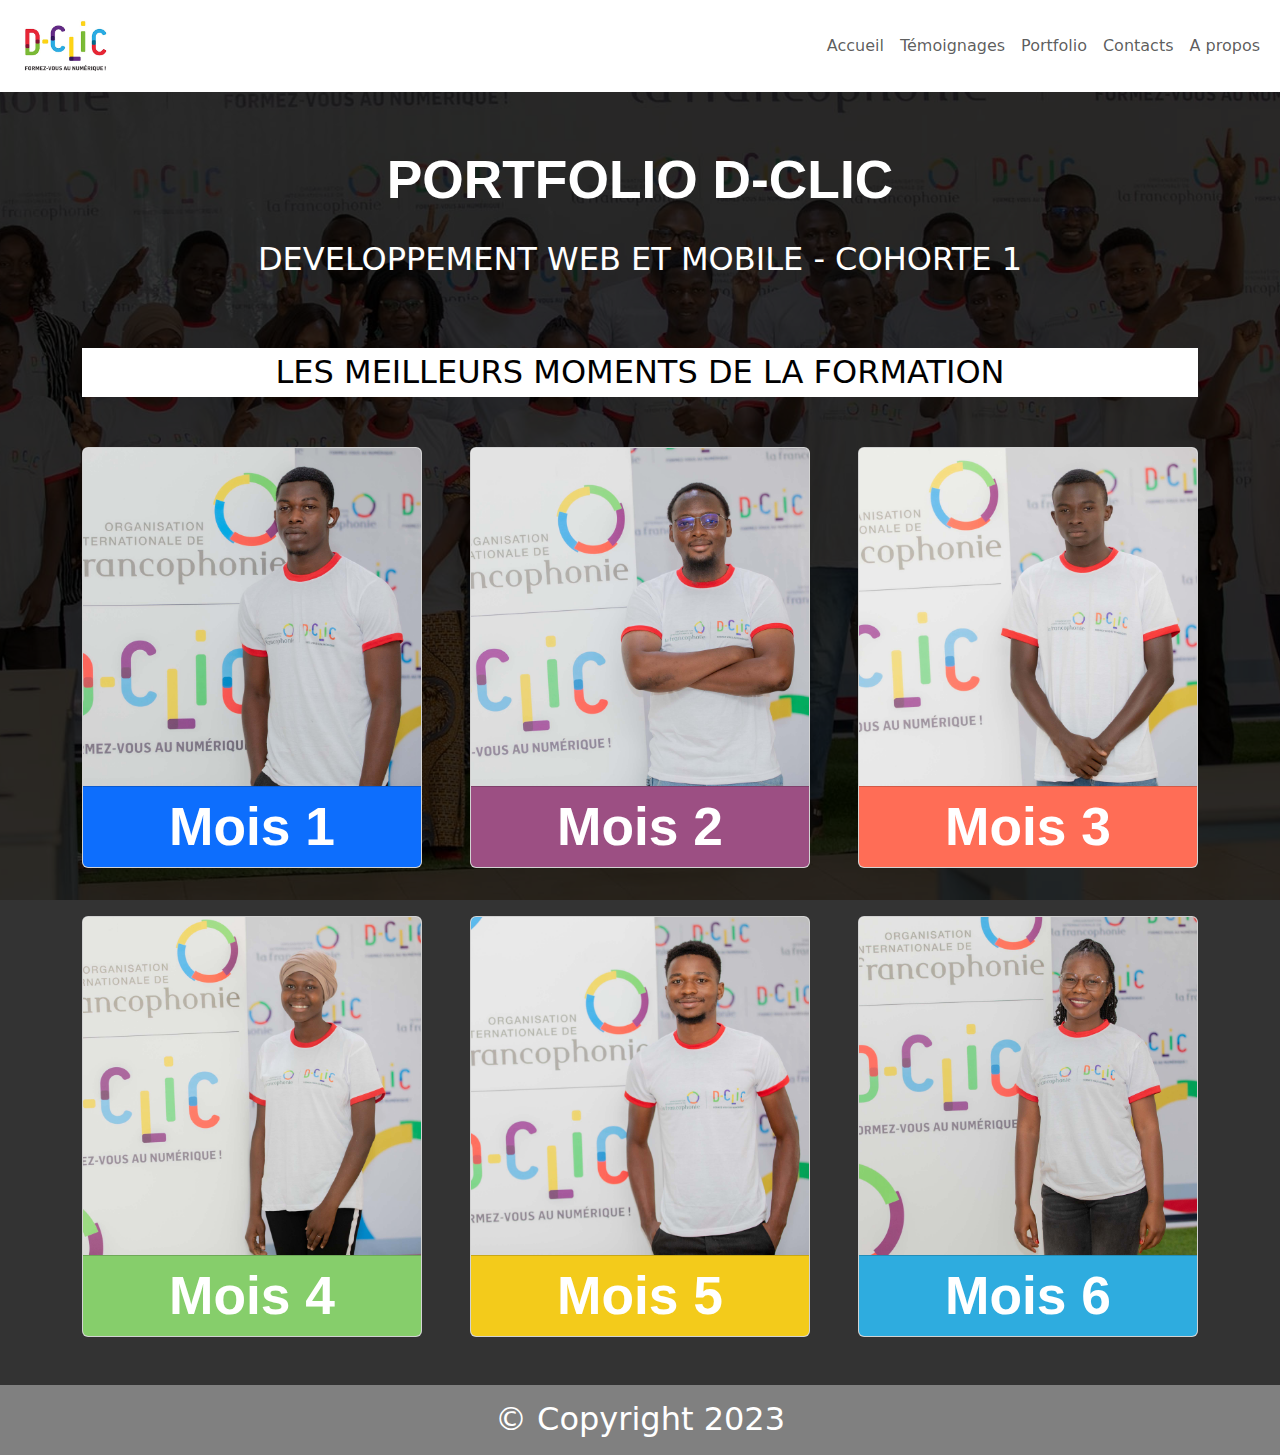
<file: index.html>
<!DOCTYPE html>
<html lang="fr">

<head>
    <meta charset="UTF-8">
    <meta http-equiv="X-UA-Compatible" content="IE=edge">
    <meta name="viewport" content="width=device-width, initial-scale=1.0">
    <title>Accueil - PORTFOLIO D-CLIC</title>
    <link rel="stylesheet" href="https://cdn.jsdelivr.net/npm/bootstrap@5.3.0-alpha3/dist/css/bootstrap.min.css">
    <link rel="stylesheet" href="style.css">
</head>

<body>

    <div class="fond">

        <nav class="navbar navbar-expand-lg navbar-light fixed-top">
            <div class="container-fluid">
                <a class="navbar-brand" href="index.html"><img class="logodclic" src="logo.png" alt="logo d-clic"
                        width="30%" height="auto"></a>
                <button class="navbar-toggler" type="button" data-bs-toggle="collapse" data-bs-target="#navbarNav"
                    aria-controls="navbarNav" aria-expanded="false" aria-label="Toggle navigation">
                    <span class="navbar-toggler-icon"></span>
                </button>
                <div class="collapse navbar-collapse" id="navbarNav">
                    <ul class="navbar-nav ms-auto">
                        <li class="nav-item">
                            <a class="nav-link" href="index.html">Accueil</a>
                        </li>
                        <li class="nav-item">
                            <a class="nav-link" href="temoignages.html">T&eacute;moignages</a>
                        </li>
                        <li class="nav-item">
                            <a class="nav-link" href="portfolio.html">Portfolio</a>
                        </li>
                        <li class="nav-item">
                            <a class="nav-link" href="contacts.html">Contacts</a>
                        </li>
                        <li class="nav-item">
                            <a class="nav-link" href="a_propos.html">A&nbsp;propos</a>
                        </li>
                    </ul>
                </div>
            </div>
        </nav>



        <main>

            <div class="container">

                <div class="row">

                    <div class="portfolio">
                        <h1 class="my-5">PORTFOLIO D-CLIC</h1>
                        <h2>DEVELOPPEMENT WEB ET MOBILE - COHORTE 1</h2>
                    </div>

                    <div class="col-12">
                        <h2 class="moments">LES MEILLEURS MOMENTS DE LA FORMATION</h2>
                    </div>

                </div>

                <div class="row g-5">

                    <div class="col-md-4">

                        <div class="card" style="width: 100%; height: auto; ">
                            <img src="1.jpg" class="card-img-top" alt="1">
                            <div class="noir card-footer bg-primary">
                                <h1 class="card-text">Mois 1</h1>
                            </div>
                        </div>

                    </div>

                    <div class="col-md-4">

                        <div class="card" style="width: 100%; height: auto; ">
                            <img src="2.jpg" class="card-img-top" alt="1">
                            <div class="violet card-footer">
                                <h1 class="card-text">Mois 2</h1>
                            </div>
                        </div>

                    </div>

                    <div class="col-md-4">

                        <div class="card" style="width: 100%; height: auto; ">
                            <img src="3.jpg" class="card-img-top" alt="1">
                            <div class="rouge card-footer">
                                <h1 class="card-text">Mois 3</h1>
                            </div>
                        </div>

                    </div>

                    <div class="col-md-4">

                        <div class="card" style="width: 100%; height: auto; ">
                            <img src="4.jpg" class="card-img-top" alt="1">
                            <div class="vert card-footer">
                                <h1 class="card-text">Mois 4</h1>
                            </div>
                        </div>

                    </div>

                    <div class="col-md-4">

                        <div class="card" style="width: 100%; height: auto; ">
                            <img src="5.jpg" class="card-img-top" alt="1">
                            <div class="jaune card-footer">
                                <h1 class="card-text">Mois 5</h1>
                            </div>
                        </div>

                    </div>

                    <div class="col-md-4">

                        <div class="card" style="width: 100%; height: auto; ">
                            <img src="6.jpg" class="card-img-top" alt="1">

                            <div class="bleu card-footer">
                                <h1 class="card-text">Mois 6</h1>
                            </div>
                        </div>

                    </div>

                </div>


        </main>

        <br>
        <br>


    </div>


    <footer class="sticky-footer">

        <div class="d-flex justify-content-center">
            <h2 class="copilogo">&copy; Copyright 2023</h2>
        </div>

    </footer>


    <script src="https://cdn.jsdelivr.net/npm/bootstrap@5.3.0-alpha3/dist/js/bootstrap.bundle.min.js"></script>
</body>

</html>
</file>
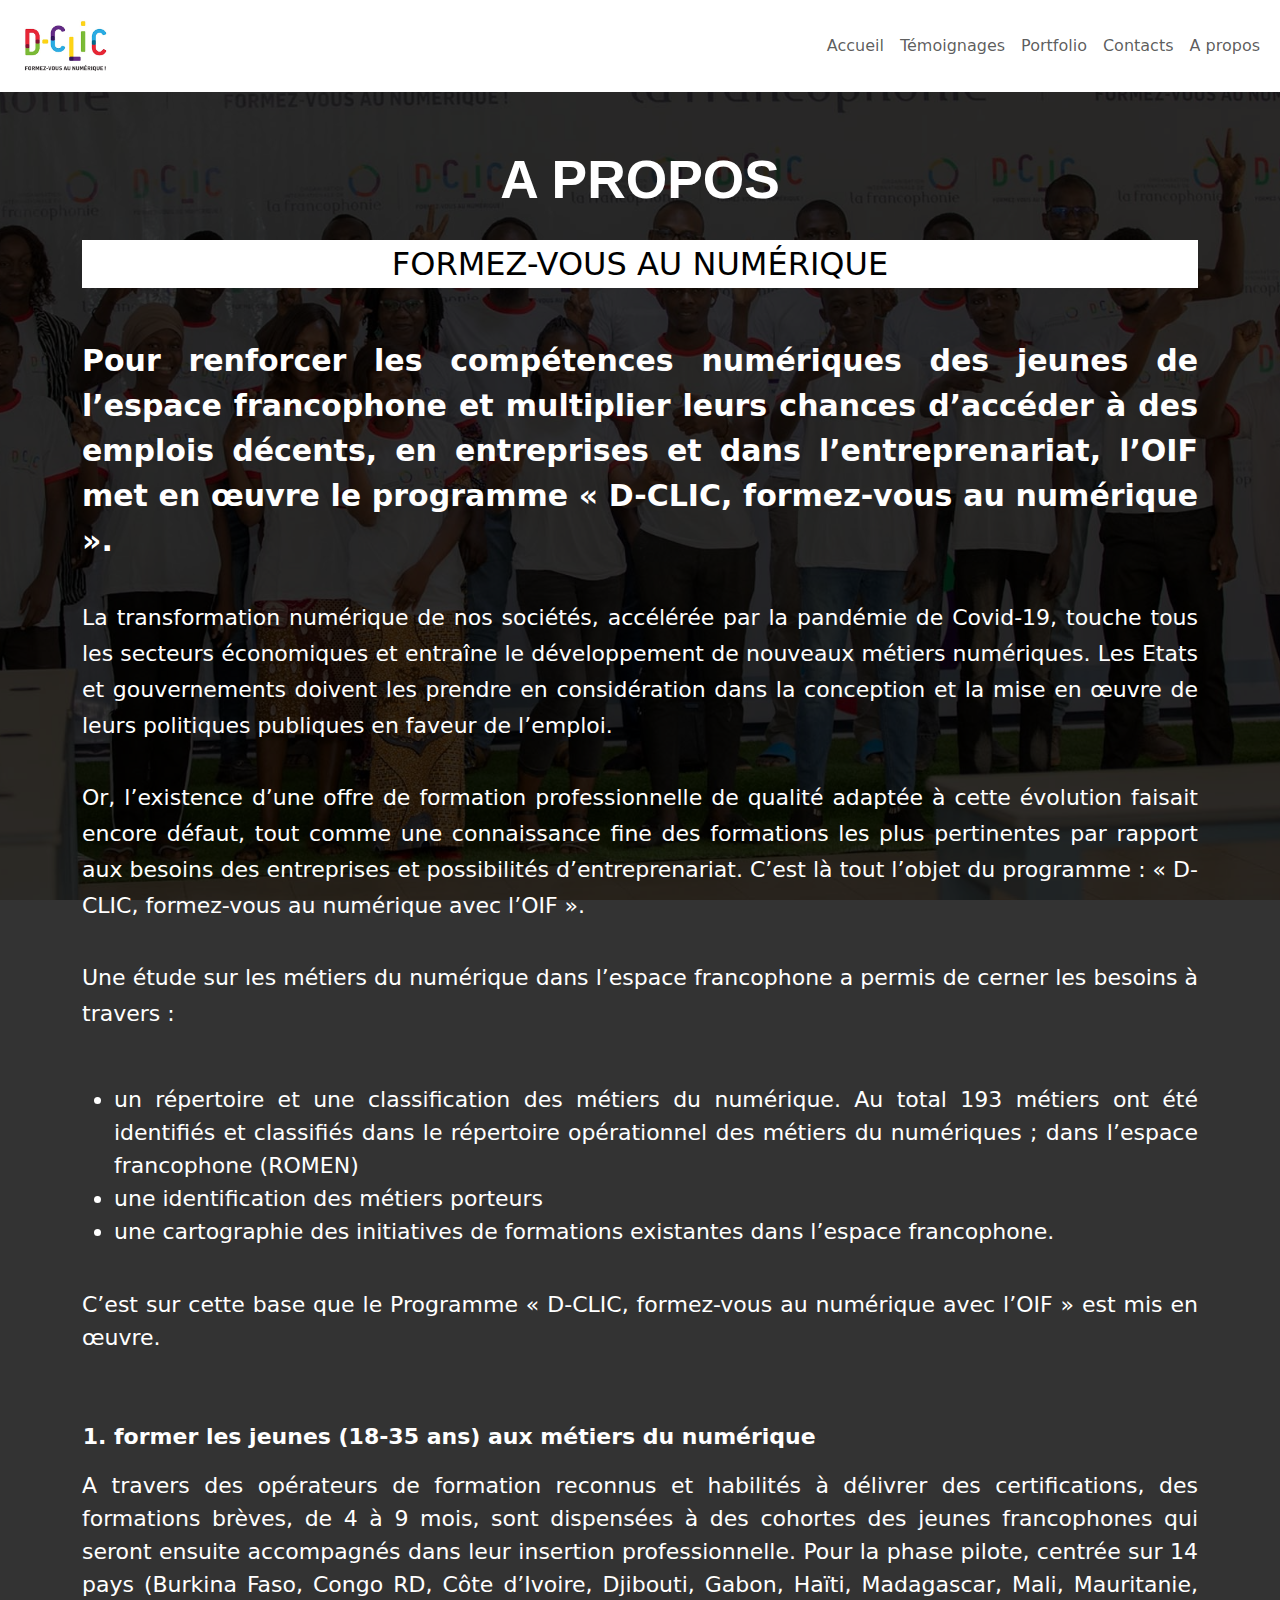
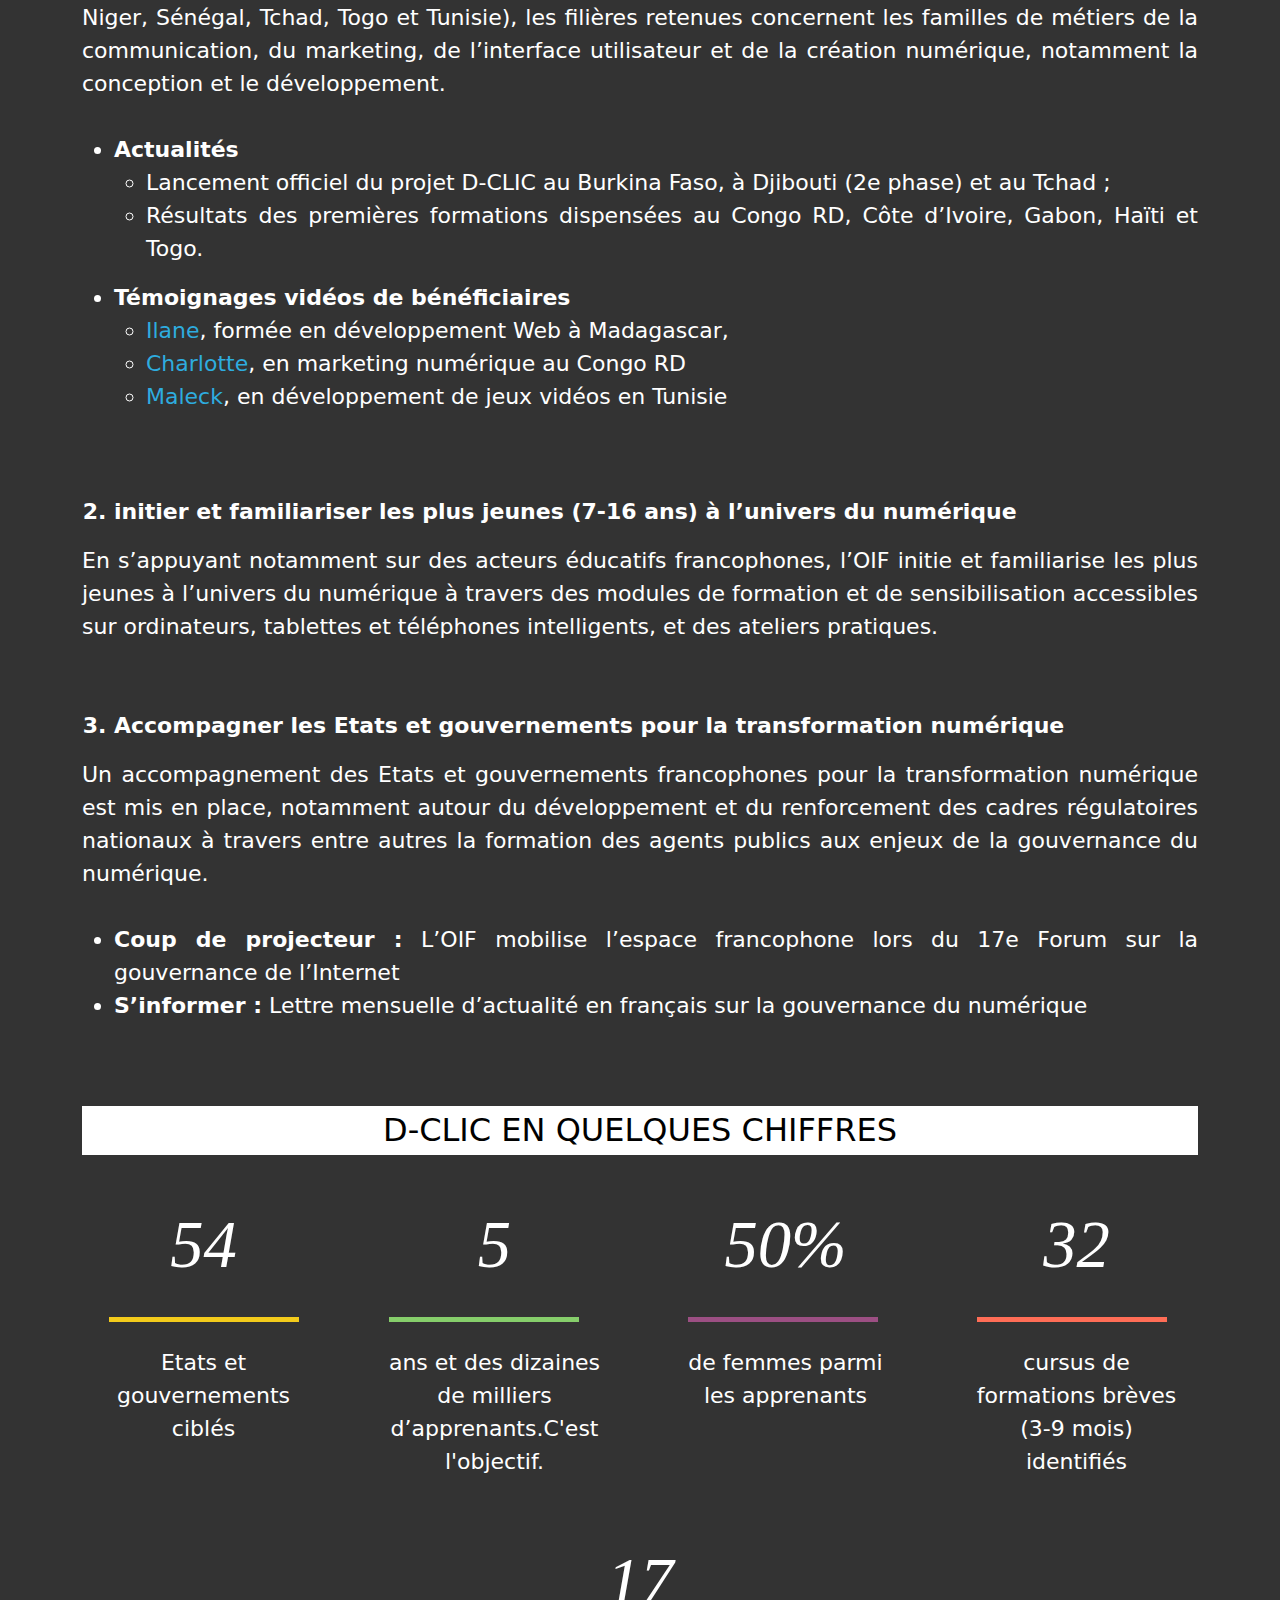
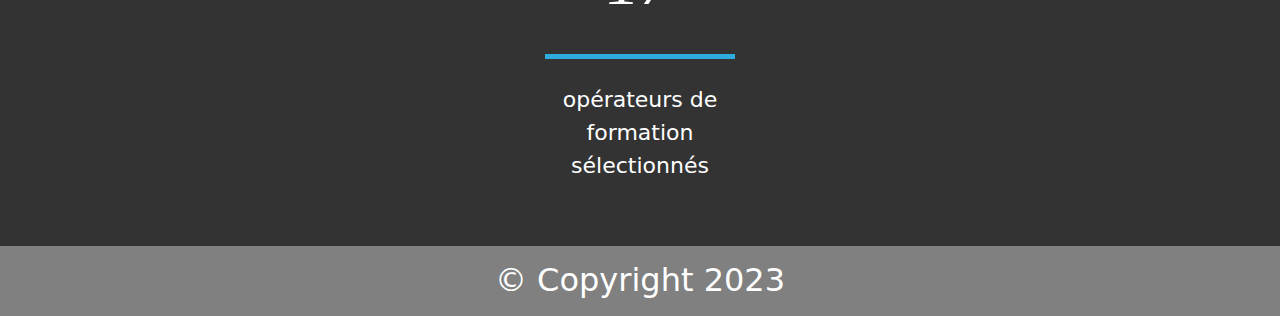
<file: a_propos.html>
<!DOCTYPE html>
<html lang="fr">

<head>
    <meta charset="UTF-8">
    <meta http-equiv="X-UA-Compatible" content="IE=edge">
    <meta name="viewport" content="width=device-width, initial-scale=1.0">
    <title>Accueil - PORTFOLIO D-CLIC</title>
    <link rel="stylesheet" href="https://cdn.jsdelivr.net/npm/bootstrap@5.3.0-alpha3/dist/css/bootstrap.min.css">
    <link rel="stylesheet" href="style.css">
</head>

<body>

    <div class="fond">

        <nav class="navbar navbar-expand-lg navbar-light fixed-top">
            <div class="container-fluid">
                <a class="navbar-brand" href="index.html"><img class="logodclic" src="logo.png" alt="logo d-clic"
                        width="30%" height="auto"></a>
                <button class="navbar-toggler" type="button" data-bs-toggle="collapse" data-bs-target="#navbarNav"
                    aria-controls="navbarNav" aria-expanded="false" aria-label="Toggle navigation">
                    <span class="navbar-toggler-icon"></span>
                </button>
                <div class="collapse navbar-collapse" id="navbarNav">
                    <ul class="navbar-nav ms-auto">
                        <li class="nav-item">
                            <a class="nav-link" href="index.html">Accueil</a>
                        </li>
                        <li class="nav-item">
                            <a class="nav-link" href="temoignages.html">T&eacute;moignages</a>
                        </li>
                        <li class="nav-item">
                            <a class="nav-link" href="portfolio.html">Portfolio</a>
                        </li>
                        <li class="nav-item">
                            <a class="nav-link" href="contacts.html">Contacts</a>
                        </li>
                        <li class="nav-item">
                            <a class="nav-link" href="a_propos.html">A&nbsp;propos</a>
                        </li>
                    </ul>
                </div>
            </div>
        </nav>



        <main>

            <div class="container">

                <div class="row">

                    <div class="portfolio">
                        <h1 class="my-5">A PROPOS</h1>
                        <div class="col-12">
                            <h2 class="moments">FORMEZ-VOUS AU NUM&Eacute;RIQUE</h2>
                        </div>
                    </div>

                    <!-- <div class="col-12"><h2 class="moments">Les meilleurs moments de la formation</h2></div> -->

                </div>

                <div class="row g-5">

                    <div class="a-propos col-md-12">

                        <p class="rr">
                            <span class="texte-1">Pour renforcer les comp&eacute;tences num&eacute;riques des jeunes de
                                l’espace
                                francophone et
                                multiplier leurs
                                chances d’acc&eacute;der à des emplois d&eacute;cents, en entreprises et dans
                                l’entreprenariat, l’OIF
                                met en
                                œuvre le programme « D-CLIC, formez-vous au num&eacute;rique ».
                            </span>
                            <br><br>

                            <span class="texte-2">La transformation num&eacute;rique de nos soci&eacute;t&eacute;s,
                                acc&eacute;l&eacute;r&eacute;e par la pand&eacute;mie
                                de Covid-19,
                                touche tous les secteurs &eacute;conomiques et entraîne le d&eacute;veloppement de
                                nouveaux m&eacute;tiers
                                num&eacute;riques. Les Etats et gouvernements doivent les prendre en
                                consid&eacute;ration dans la
                                conception et la mise en œuvre de leurs politiques publiques en faveur de l’emploi.
                                <br><br>

                                Or, l’existence d’une offre de formation professionnelle de qualit&eacute;
                                adapt&eacute;e à cette
                                &eacute;volution faisait encore d&eacute;faut, tout comme une connaissance fine des
                                formations les
                                plus pertinentes par rapport aux besoins des entreprises et possibilit&eacute;s
                                d’entreprenariat. C’est là tout l’objet du programme : « D-CLIC, formez-vous au
                                num&eacute;rique avec l’OIF ».
                                <br><br>

                                Une &eacute;tude sur les m&eacute;tiers du num&eacute;rique dans l’espace francophone a
                                permis de cerner les
                                besoins à travers :

                                <br><br>

                                <ul class="texte-2">
                                    <li>un r&eacute;pertoire et une classification des m&eacute;tiers du
                                        num&eacute;rique. Au total 193
                                        m&eacute;tiers ont &eacute;t&eacute; identifi&eacute;s et classifi&eacute;s dans
                                        le r&eacute;pertoire op&eacute;rationnel des
                                        m&eacute;tiers du num&eacute;riques ; dans l’espace francophone (ROMEN)</li>
                                    <li>une identification des m&eacute;tiers porteurs</li>
                                    <li>une cartographie des initiatives de formations existantes dans l’espace
                                        francophone.</li>
                                </ul>
                            </span>
                            <br>
                            <span class="texte-2">
                                C’est sur cette base que le Programme « D-CLIC, formez-vous au num&eacute;rique avec
                                l’OIF »
                                est mis en œuvre.


                                <br><br><br>


                                <ol class="gras">
                                    <li>former les jeunes (18-35 ans) aux m&eacute;tiers du num&eacute;rique</li>
                                </ol>


                                A travers des op&eacute;rateurs de formation reconnus et habilit&eacute;s à
                                d&eacute;livrer des
                                certifications,
                                des
                                formations br&egrave;ves, de 4 à 9 mois, sont dispens&eacute;es à des cohortes des
                                jeunes francophones
                                qui
                                seront ensuite accompagn&eacute;s dans leur insertion professionnelle. Pour la phase
                                pilote,
                                centr&eacute;e
                                sur 14 pays (Burkina Faso, Congo RD, Côte d’Ivoire, Djibouti, Gabon, Haïti, Madagascar,
                                Mali,
                                Mauritanie, Niger, S&eacute;n&eacute;gal, Tchad, Togo et Tunisie), les fili&egrave;res
                                retenues concernent
                                les
                                familles de m&eacute;tiers de la communication, du marketing, de l’interface utilisateur
                                et de
                                la
                                cr&eacute;ation num&eacute;rique, notamment la conception et le d&eacute;veloppement.

                                <br><br>

                                <ul>
                                    <li><span class="gras">Actualit&eacute;s</span>
                                        <ul>
                                            <li>Lancement officiel du projet D-CLIC au Burkina Faso, à Djibouti (2e
                                                phase) et au Tchad ;</li>
                                            <li>R&eacute;sultats des premi&egrave;res formations dispens&eacute;es au
                                                Congo RD, Côte
                                                d’Ivoire, Gabon, Haïti et Togo.</li>
                                        </ul>
                                    </li>
                                </ul>

                                <ul>
                                    <li><span class="gras">T&eacute;moignages vid&eacute;os de
                                            b&eacute;n&eacute;ficiaires</span>
                                        <ul>
                                            <li><a href="https://www.youtube.com/watch?v=31VV0mbLqfk&t=5s">Ilane</a>,
                                                form&eacute;e en d&eacute;veloppement Web à Madagascar,</li>
                                            <li><a href="https://www.youtube.com/watch?v=shtglSIETnQ">Charlotte</a>, en
                                                marketing num&eacute;rique au Congo RD</li>
                                            <li><a href="https://www.youtube.com/watch?v=sD3HfwwVrLE">Maleck</a>, en
                                                d&eacute;veloppement de jeux vid&eacute;os en Tunisie</li>
                                        </ul>
                                    </li>
                                </ul>

                                <br><br>

                                <ol class="gras" start="2">
                                    <li>initier et familiariser les plus jeunes (7-16 ans) à l’univers du
                                        num&eacute;rique</li>
                                </ol>

                                En s’appuyant notamment sur des acteurs &eacute;ducatifs francophones, l’OIF initie et
                                familiarise les plus jeunes à l’univers du num&eacute;rique à travers des modules de
                                formation
                                et de sensibilisation accessibles sur ordinateurs, tablettes et t&eacute;l&eacute;phones
                                intelligents,
                                et des ateliers pratiques.

                                <br><br><br>

                                <ol class="gras" start="3">
                                    <li>Accompagner les Etats et gouvernements pour la transformation num&eacute;rique
                                    </li>
                                </ol>

                                Un accompagnement des Etats et gouvernements francophones pour la transformation
                                num&eacute;rique est mis en place, notamment autour du d&eacute;veloppement et du
                                renforcement des
                                cadres r&eacute;gulatoires nationaux à travers entre autres la formation des agents
                                publics aux
                                enjeux de la gouvernance du num&eacute;rique.

                                <br><br>

                                <ul>
                                    <li><span class="gras">Coup de projecteur :</span> L’OIF mobilise l’espace
                                        francophone lors du 17e Forum sur
                                        la gouvernance de l’Internet</li>
                                    <li><span class="gras">S’informer :</span> Lettre mensuelle d’actualit&eacute; en
                                        français
                                        sur la gouvernance du num&eacute;rique</li>
                                </ul>
                            </span>
                        </p>

                    </div>
                </div>

                <br><br>

                <div class="col-12">
                    <h2 class="moments">D-CLIC EN QUELQUES CHIFFRES</h2>
                </div>


                <div class="row g-5">

                    <div class="d-flex justify-content-center col-md">
                        <div class="cinq">
                            <h3>54</h3>
                            <br>
                            <div class="trait-1"></div>
                            <br>
                            <p>Etats et<br>gouvernements<br>cibl&eacute;s</p>
                        </div>
                    </div>

                    <div class="d-flex justify-content-center col-md">
                        <div class="cinq">
                            <h3>5</h3>
                            <br>
                            <div class="trait-2"></div>
                            <br>
                            <p>ans et des dizaines<br>de milliers<br>d’apprenants.C'est<br>l'objectif.</p>
                        </div>
                    </div>

                    <div class="d-flex justify-content-center col-md">
                        <div class="cinq">
                            <h3>50%</h3>
                            <br>
                            <div class="trait-3"></div>
                            <br>
                            <p>de femmes parmi<br>les apprenants</p>
                        </div>
                    </div>

                    <div class="d-flex justify-content-center col-md">
                        <div class="cinq">
                            <h3>32</h3>
                            <br>
                            <div class="trait-4"></div>
                            <br>
                            <p>cursus de<br>formations brèves<br>(3-9 mois)<br>identifiés</p>
                        </div>
                    </div>

                    <div class="d-flex justify-content-center col-md">
                        <div class="cinq">
                            <h3>17</h3>
                            <br>
                            <div class="trait-5"></div>
                            <br>
                            <p>op&eacute;rateurs de<br>formation<br>s&eacute;lectionn&eacute;s</p>
                        </div>
                    </div>




                </div>

            </div>


        </main>

        <br>
        <br>


    </div>


    <footer class="sticky-footer">

        <div class="d-flex justify-content-center">
            <h2 class="copilogo">&copy; Copyright 2023</h2>
        </div>

    </footer>


    <script src="https://cdn.jsdelivr.net/npm/bootstrap@5.3.0-alpha3/dist/js/bootstrap.bundle.min.js"></script>
</body>

</html>
</file>
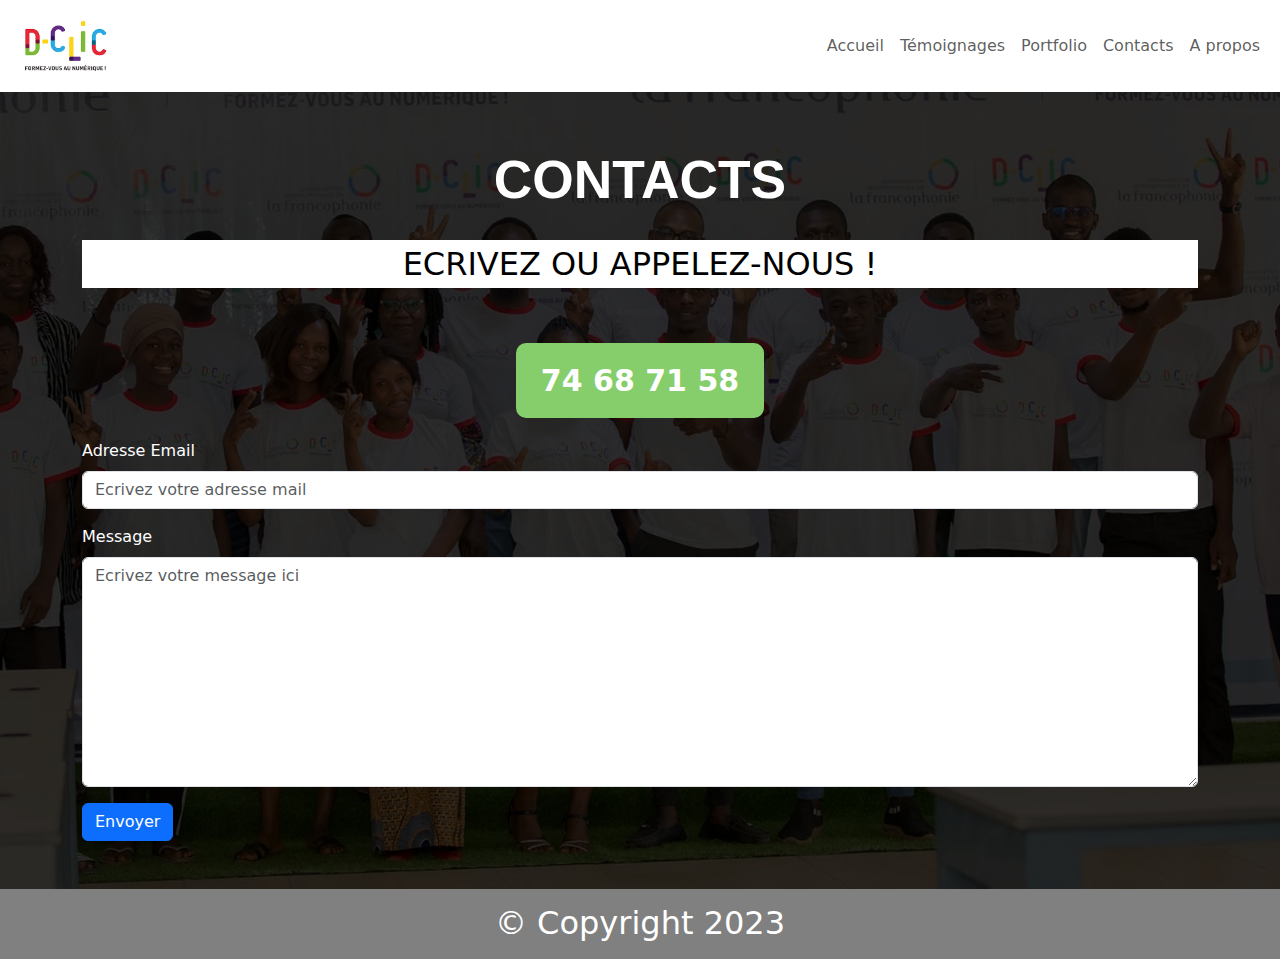
<file: contacts.html>
<!DOCTYPE html>
<html lang="fr">

<head>
    <meta charset="UTF-8">
    <meta http-equiv="X-UA-Compatible" content="IE=edge">
    <meta name="viewport" content="width=device-width, initial-scale=1.0">
    <title>Accueil - PORTFOLIO D-CLIC</title>
    <link rel="stylesheet" href="https://cdn.jsdelivr.net/npm/bootstrap@5.3.0-alpha3/dist/css/bootstrap.min.css">
    <link rel="stylesheet" href="style.css">
</head>

<body>

    <div class="fond">

        <nav class="navbar navbar-expand-lg navbar-light fixed-top">
            <div class="container-fluid">
                <a class="navbar-brand" href="index.html"><img class="logodclic" src="logo.png" alt="logo d-clic"
                        width="30%" height="auto"></a>
                <button class="navbar-toggler" type="button" data-bs-toggle="collapse" data-bs-target="#navbarNav"
                    aria-controls="navbarNav" aria-expanded="false" aria-label="Toggle navigation">
                    <span class="navbar-toggler-icon"></span>
                </button>
                <div class="collapse navbar-collapse" id="navbarNav">
                    <ul class="navbar-nav ms-auto">
                        <li class="nav-item">
                            <a class="nav-link" href="index.html">Accueil</a>
                        </li>
                        <li class="nav-item">
                            <a class="nav-link" href="temoignages.html">T&eacute;moignages</a>
                        </li>
                        <li class="nav-item">
                            <a class="nav-link" href="portfolio.html">Portfolio</a>
                        </li>
                        <li class="nav-item">
                            <a class="nav-link" href="contacts.html">Contacts</a>
                        </li>
                        <li class="nav-item">
                            <a class="nav-link" href="a_propos.html">A&nbsp;propos</a>
                        </li>
                    </ul>
                </div>
            </div>
        </nav>



        <main>

            <div class="container">

                <div class="row">

                    <div class="portfolio">
                        <h1 class="my-5">CONTACTS</h1>
                        <div class="col-12">
                            <h2 class="moments">ECRIVEZ OU APPELEZ-NOUS !</h2>
                        </div>
                    </div>

                    <!-- <div class="col-12"><h2 class="moments">Les meilleurs moments de la formation</h2></div> -->

                </div>


                <div class="row">

                    <div class="appel-1 col-12">

                        <p>
                            <span class="appel-2">
                                <a href="tel:+22674687158">74 68 71 58</a>
                            </span>
                        </P>

                    </div>


                </div>



                <div class="row g-5">

                    <div class="a-propos col-md-12">




                        <div class="mb-3">
                            <label for="exampleFormControlInput1" class="form-label">Adresse Email</label>
                            <input type="email" class="form-control" id="exampleFormControlInput1"
                                placeholder="Ecrivez votre adresse mail">
                        </div>
                        <div class="mb-3">
                            <label for="exampleFormControlTextarea1" class="form-label">Message</label>
                            <textarea class="form-control" id="exampleFormControlTextarea1" rows="9"
                                placeholder="Ecrivez votre message ici"></textarea>
                        </div>

                        <button type="submit" class="btn btn-primary">Envoyer</button>

                    </div>
                </div>



        </main>

        <br>
        <br>


    </div>


    <footer class="sticky-footer">

        <div class="d-flex justify-content-center">
            <h2 class="copilogo">&copy; Copyright 2023</h2>
        </div>

    </footer>


    <script src="https://cdn.jsdelivr.net/npm/bootstrap@5.3.0-alpha3/dist/js/bootstrap.bundle.min.js"></script>
</body>

</html>
</file>
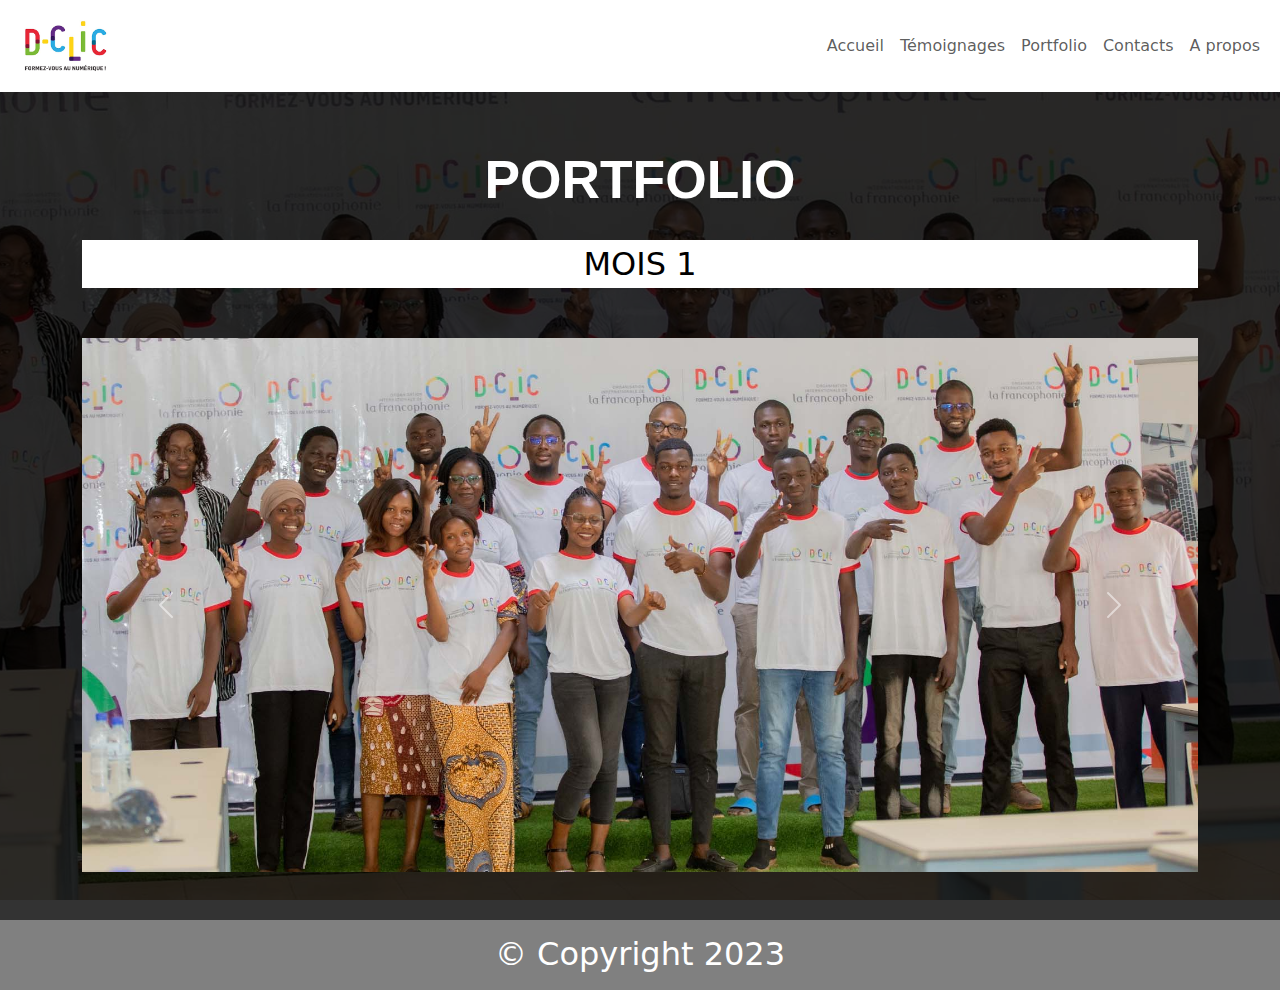
<file: portfolio.html>
<!DOCTYPE html>
<html lang="fr">

<head>
    <meta charset="UTF-8">
    <meta http-equiv="X-UA-Compatible" content="IE=edge">
    <meta name="viewport" content="width=device-width, initial-scale=1.0">
    <title>Accueil - PORTFOLIO D-CLIC</title>
    <link rel="stylesheet" href="https://cdn.jsdelivr.net/npm/bootstrap@5.3.0-alpha3/dist/css/bootstrap.min.css">
    <link rel="stylesheet" href="style.css">
</head>

<body>

    <div class="fond">

        <nav class="navbar navbar-expand-lg navbar-light fixed-top">
            <div class="container-fluid">
                <a class="navbar-brand" href="index.html"><img class="logodclic" src="logo.png" alt="logo d-clic"
                        width="30%" height="auto"></a>
                <button class="navbar-toggler" type="button" data-bs-toggle="collapse" data-bs-target="#navbarNav"
                    aria-controls="navbarNav" aria-expanded="false" aria-label="Toggle navigation">
                    <span class="navbar-toggler-icon"></span>
                </button>
                <div class="collapse navbar-collapse" id="navbarNav">
                    <ul class="navbar-nav ms-auto">
                      <li class="nav-item">
                        <a class="nav-link" href="index.html">Accueil</a>
                    </li>
                    <li class="nav-item">
                        <a class="nav-link" href="temoignages.html">T&eacute;moignages</a>
                    </li>
                    <li class="nav-item">
                        <a class="nav-link" href="portfolio.html">Portfolio</a>
                    </li>
                    <li class="nav-item">
                        <a class="nav-link" href="contacts.html">Contacts</a>
                    </li>
                    <li class="nav-item">
                        <a class="nav-link" href="a_propos.html">A&nbsp;propos</a>
                    </li>
                    </ul>
                </div>
            </div>
        </nav>



        <main>

            <div class="container">

                <div class="row">

                    <div class="portfolio">
                        <h1 class="my-5">PORTFOLIO</h1>
                        <div class="col-12">
                            <h2 class="moments">MOIS 1</h2>
                        </div>
                    </div>

                    <!-- <div class="col-12"><h2 class="moments">Les meilleurs moments de la formation</h2></div> -->

                </div>

                <div class="row g-5">

                    <div class="col-md-12">


                        <div id="carouselExampleAutoplaying" class="carousel slide" data-bs-ride="carousel">
                            <div class="carousel-inner">
                              <div class="carousel-item active">
                                <img src="images/car1.jpg" class="d-block w-100" alt="...">
                              </div>
                              <div class="carousel-item">
                                <img src="images/car.jpg" class="d-block w-100" alt="...">
                              </div>
                              <div class="carousel-item">
                                <img src="images/car2.jpg" class="d-block w-100" alt="...">
                              </div>
                              <div class="carousel-item">
                                <img src="images/car3.jpg" class="d-block w-100" alt="...">
                              </div>
                              <div class="carousel-item">
                                <img src="images/car4.jpg" class="d-block w-100" alt="...">
                              </div>
                              <div class="carousel-item">
                                <img src="images/car5.jpg" class="d-block w-100" alt="...">
                              </div>
                              <div class="carousel-item">
                                <img src="images/car6.jpg" class="d-block w-100" alt="...">
                              </div>
                              <div class="carousel-item">
                                <img src="images/car7.jpg" class="d-block w-100" alt="...">
                              </div>
                              <div class="carousel-item">
                                <img src="images/car8.jpg" class="d-block w-100" alt="...">
                              </div>
                            </div>
                            <button class="carousel-control-prev" type="button" data-bs-target="#carouselExampleAutoplaying" data-bs-slide="prev">
                              <span class="carousel-control-prev-icon" aria-hidden="true"></span>
                              <span class="visually-hidden">Previous</span>
                            </button>
                            <button class="carousel-control-next" type="button" data-bs-target="#carouselExampleAutoplaying" data-bs-slide="next">
                              <span class="carousel-control-next-icon" aria-hidden="true"></span>
                              <span class="visually-hidden">Next</span>
                            </button>
                          </div>


                    </div>

                </div>


        </main>

        <br>
        <br>


    </div>


    <footer class="sticky-footer">

        <div class="d-flex justify-content-center">
            <h2 class="copilogo">&copy; Copyright 2023</h2>
        </div>

    </footer>


    <script src="https://cdn.jsdelivr.net/npm/bootstrap@5.3.0-alpha3/dist/js/bootstrap.bundle.min.js"></script>
</body>

</html>
</file>
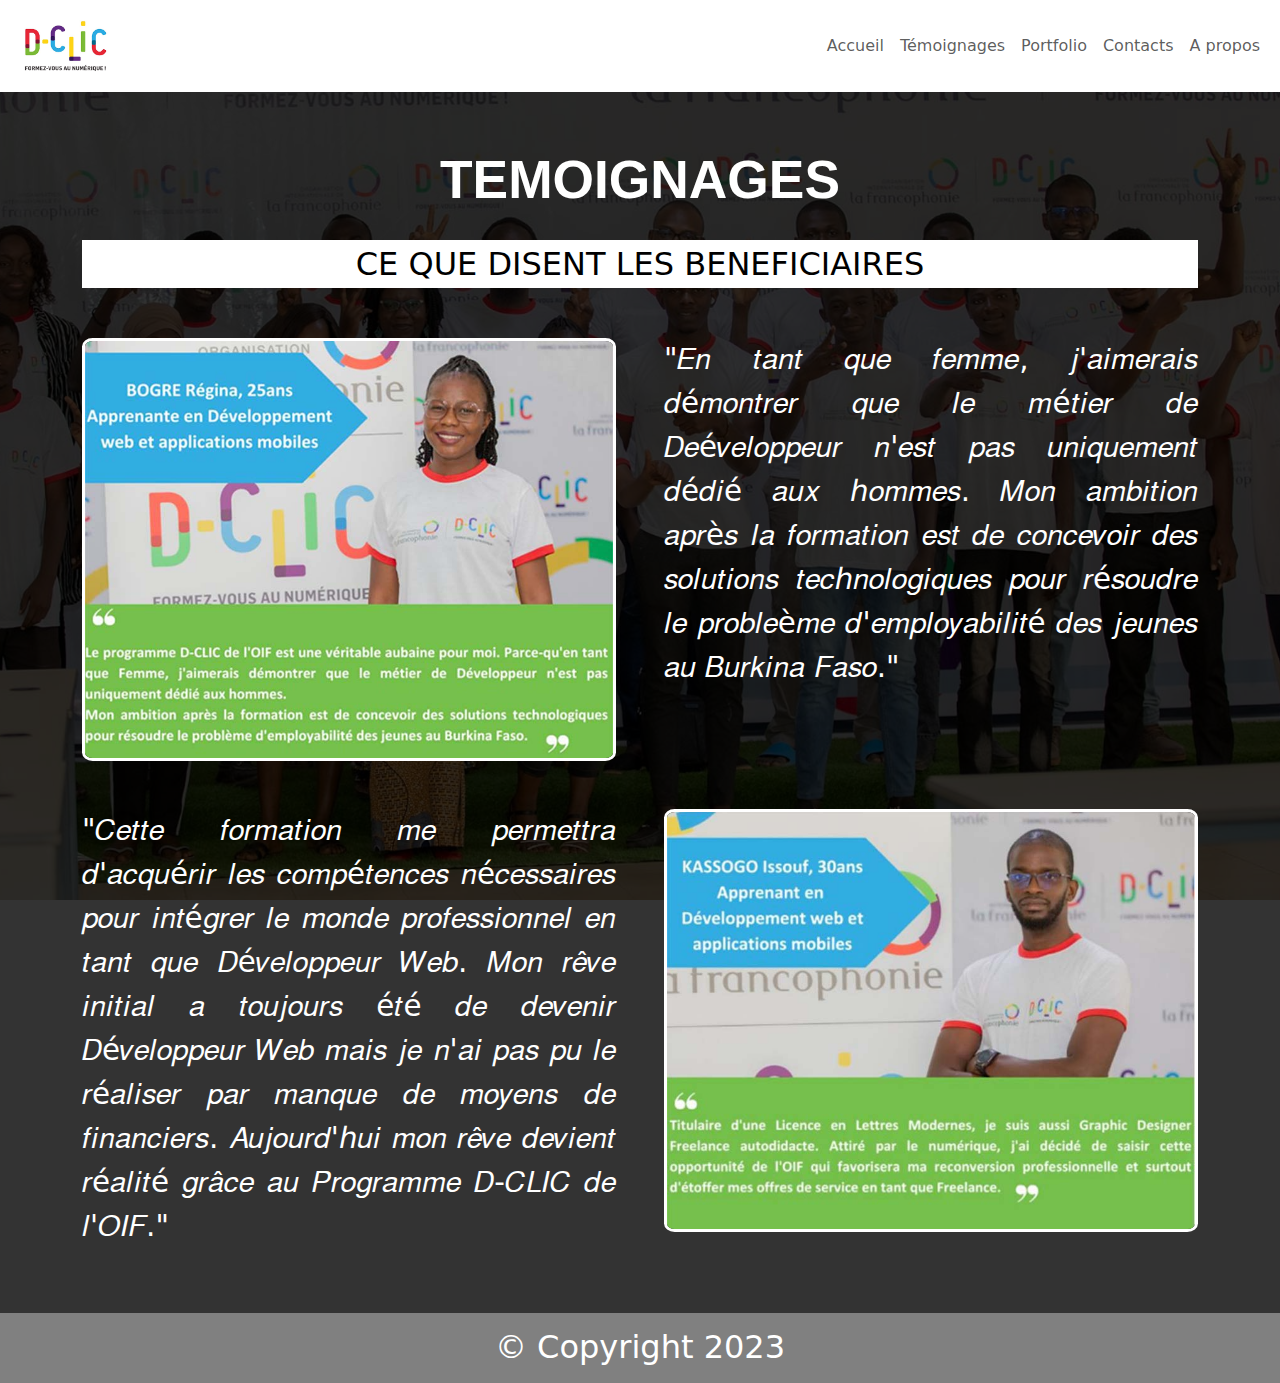
<file: temoignages.html>
<!DOCTYPE html>
<html lang="fr">

<head>
    <meta charset="UTF-8">
    <meta http-equiv="X-UA-Compatible" content="IE=edge">
    <meta name="viewport" content="width=device-width, initial-scale=1.0">
    <title>Accueil - PORTFOLIO D-CLIC</title>
    <link rel="stylesheet" href="https://cdn.jsdelivr.net/npm/bootstrap@5.3.0-alpha3/dist/css/bootstrap.min.css">
    <link rel="stylesheet" href="style.css">
</head>

<body>

    <div class="fond">

        <nav class="navbar navbar-expand-lg navbar-light fixed-top">
            <div class="container-fluid">
                <a class="navbar-brand" href="index.html"><img class="logodclic" src="logo.png" alt="logo d-clic"
                        width="30%" height="auto"></a>
                <button class="navbar-toggler" type="button" data-bs-toggle="collapse" data-bs-target="#navbarNav"
                    aria-controls="navbarNav" aria-expanded="false" aria-label="Toggle navigation">
                    <span class="navbar-toggler-icon"></span>
                </button>
                <div class="collapse navbar-collapse" id="navbarNav">
                    <ul class="navbar-nav ms-auto">
                        <li class="nav-item">
                            <a class="nav-link" href="index.html">Accueil</a>
                        </li>
                        <li class="nav-item">
                            <a class="nav-link" href="temoignages.html">T&eacute;moignages</a>
                        </li>
                        <li class="nav-item">
                            <a class="nav-link" href="portfolio.html">Portfolio</a>
                        </li>
                        <li class="nav-item">
                            <a class="nav-link" href="contacts.html">Contacts</a>
                        </li>
                        <li class="nav-item">
                            <a class="nav-link" href="a_propos.html">A&nbsp;propos</a>
                        </li>
                    </ul>
                </div>
            </div>
        </nav>



        <main>

            <div class="container">

                <div class="row">

                    <div class="portfolio">
                        <h1 class="my-5">TEMOIGNAGES</h1>
                        <div class="col-12">
                            <h2 class="moments">CE QUE DISENT LES BENEFICIAIRES</h2>
                        </div>
                    </div>

                    <!-- <div class="col-12"><h2 class="moments">Les meilleurs moments de la formation</h2></div> -->

                </div>


                <div class="row g-5">


                    <div class="col-md-6"><img class="image-tem" src="tem1.jpg" alt="1" width="100%"></div>
                    <div class="col-md-6">
                        <p class="citation">"𝐸𝑛 𝑡𝑎𝑛𝑡 𝑞𝑢𝑒 𝑓𝑒𝑚𝑚𝑒, 𝑗'𝑎𝑖𝑚𝑒𝑟𝑎𝑖𝑠 𝑑&eacute;𝑚𝑜𝑛𝑡𝑟𝑒𝑟 𝑞𝑢𝑒 𝑙𝑒
                            𝑚&eacute;𝑡𝑖𝑒𝑟 𝑑𝑒 𝐷𝑒&eacute;𝑣𝑒𝑙𝑜𝑝𝑝𝑒𝑢𝑟 𝑛'𝑒𝑠𝑡 𝑝𝑎𝑠 𝑢𝑛𝑖𝑞𝑢𝑒𝑚𝑒𝑛𝑡
                            𝑑&eacute;𝑑𝑖&eacute; 𝑎𝑢𝑥 ℎ𝑜𝑚𝑚𝑒𝑠.
                            𝑀𝑜𝑛 𝑎𝑚𝑏𝑖𝑡𝑖𝑜𝑛 𝑎𝑝𝑟&egrave;𝑠 𝑙𝑎 𝑓𝑜𝑟𝑚𝑎𝑡𝑖𝑜𝑛 𝑒𝑠𝑡 𝑑𝑒 𝑐𝑜𝑛𝑐𝑒𝑣𝑜𝑖𝑟
                            𝑑𝑒𝑠 𝑠𝑜𝑙𝑢𝑡𝑖𝑜𝑛𝑠 𝑡𝑒𝑐ℎ𝑛𝑜𝑙𝑜𝑔𝑖𝑞𝑢𝑒𝑠 𝑝𝑜𝑢𝑟 𝑟&eacute;𝑠𝑜𝑢𝑑𝑟𝑒 𝑙𝑒
                            𝑝𝑟𝑜𝑏𝑙𝑒&egrave;𝑚𝑒 𝑑'𝑒𝑚𝑝𝑙𝑜𝑦𝑎𝑏𝑖𝑙𝑖𝑡&eacute; 𝑑𝑒𝑠 𝑗𝑒𝑢𝑛𝑒𝑠 𝑎𝑢 𝐵𝑢𝑟𝑘𝑖𝑛𝑎
                            𝐹𝑎𝑠𝑜."</p>
                    </div>


                    <div class="col-md-6">
                        <p class="citation">"𝐶𝑒𝑡𝑡𝑒 𝑓𝑜𝑟𝑚𝑎𝑡𝑖𝑜𝑛 𝑚𝑒 𝑝𝑒𝑟𝑚𝑒𝑡𝑡𝑟𝑎 𝑑'𝑎𝑐𝑞𝑢&eacute;𝑟𝑖𝑟 𝑙𝑒𝑠
                            𝑐𝑜𝑚𝑝&eacute;𝑡𝑒𝑛𝑐𝑒𝑠 𝑛&eacute;𝑐𝑒𝑠𝑠𝑎𝑖𝑟𝑒𝑠 𝑝𝑜𝑢𝑟 𝑖𝑛𝑡&eacute;𝑔𝑟𝑒𝑟 𝑙𝑒 𝑚𝑜𝑛𝑑𝑒
                            𝑝𝑟𝑜𝑓𝑒𝑠𝑠𝑖𝑜𝑛𝑛𝑒𝑙 𝑒𝑛 𝑡𝑎𝑛𝑡 𝑞𝑢𝑒 𝐷&eacute;𝑣𝑒𝑙𝑜𝑝𝑝𝑒𝑢𝑟 𝑊𝑒𝑏. 𝑀𝑜𝑛
                            𝑟𝑒̂𝑣𝑒 𝑖𝑛𝑖𝑡𝑖𝑎𝑙 𝑎 𝑡𝑜𝑢𝑗𝑜𝑢𝑟𝑠 &eacute;𝑡&eacute; 𝑑𝑒 𝑑𝑒𝑣𝑒𝑛𝑖𝑟
                            𝐷&eacute;𝑣𝑒𝑙𝑜𝑝𝑝𝑒𝑢𝑟 𝑊𝑒𝑏 𝑚𝑎𝑖𝑠 𝑗𝑒 𝑛'𝑎𝑖 𝑝𝑎𝑠 𝑝𝑢 𝑙𝑒 𝑟&eacute;𝑎𝑙𝑖𝑠𝑒𝑟
                            𝑝𝑎𝑟 𝑚𝑎𝑛𝑞𝑢𝑒 𝑑𝑒 𝑚𝑜𝑦𝑒𝑛𝑠 𝑑𝑒 𝑓𝑖𝑛𝑎𝑛𝑐𝑖𝑒𝑟𝑠. 𝐴𝑢𝑗𝑜𝑢𝑟𝑑'ℎ𝑢𝑖 𝑚𝑜𝑛
                            𝑟𝑒̂𝑣𝑒 𝑑𝑒𝑣𝑖𝑒𝑛𝑡 𝑟&eacute;𝑎𝑙𝑖𝑡&eacute; 𝑔𝑟𝑎̂𝑐𝑒 𝑎𝑢 𝑃𝑟𝑜𝑔𝑟𝑎𝑚𝑚𝑒 𝐷-𝐶𝐿𝐼𝐶
                            𝑑𝑒 𝑙'𝑂𝐼𝐹."</p>
                    </div>
                    <div class="col-md-6"><img class="image-tem" src="tem2.jpg" alt="1" width="100%"></div>

                </div>

            </div>




        </main>

        <br>
        <br>


    </div>


    <footer class="sticky-footer">

        <div class="d-flex justify-content-center">
            <h2 class="copilogo">&copy; Copyright 2023</h2>
        </div>

    </footer>


    <script src="https://cdn.jsdelivr.net/npm/bootstrap@5.3.0-alpha3/dist/js/bootstrap.bundle.min.js"></script>
</body>

</html>
</file>
<file: style.css>
body {
    background-image: url(fond.jpg);
    background-attachment: fixed;
    background-repeat: no-repeat;
    background-position: center;
    background-size: cover;

}

h1 {
    color: white;
    font-family: Helvetica, sans-serif;
    font-weight: bold;
    font-size: 40pt;
}

.navbar {
    background-color: rgb(255, 255, 255);
}

.portfolio {
    margin-top: 100px;
    text-align: center;
    color: white;
}

h2 {
    margin-bottom: 30px;
    position: relative;
    top: -20px;
    text-align: center;
}

.fond {
    width: 100%;
    height: 1000%;
    background-color: rgba(0, 0, 0, 0.8);
    background-size: cover;
    background-repeat: space;
}

.carte {
    border-radius: 5%;
}

.logodclic {
    border-radius: none;
}

.noms {
    background-color: aqua;
    height: 60px;
    width: 100%;
    text-align: center;
}

.card-text {
    color: #fff;
    text-align: center;
}

.trait {
    height: 5px;
    width: 250px;
    background-color: blue;
    align-self: center;
}

.card-footer {
    background-color: rgb(231, 57, 57);
}

/* .card-body{
   background-color:#25a1d5 ;

} */


p {
    text-align: justify;
    font-size: x-large;
}

.bleu {
    background-color: #2eacdf;
}

.vert {
    background-color: #86ce6b;
}

.violet {
    background-color: #9c4f83;
}

.jaune {
    background-color: #f3cb1b;
}

.rouge {
    background-color: #ff6d56;
}

.noire {
    background-color: #eb7f1b;
}

.copilogo {
    color: white;
    position: absolute;
    margin-top: 35px
}

footer {

    position: sticky;
    background-color: gray;
    height: 70px;
    left: 0;
    right: 0;

}

.moments {
    margin-top: 40px;
    color: #000;
    background-color: white;
    padding: 5px;
}






/* A PROPOS */



.a-propos {
    color: #fff;
    text-align: justify;
}

.texte-1 {
    font-size: 22.5pt;
    font-weight: bold;
}

.texte-2 {
    font-size: 16.5pt;
    color: #fff;
}

/* .rr{
    background-color: red;
} */

.gras {
    font-weight: bold;
}

.texte-2 ul li ul li a {
    text-decoration: none;
    color: #2eacdf;
}


h3 {
    color: #fff;
    font-size: 50pt;
    text-align: center;
    font-family: Georgia, 'Times New Roman', Times, serif;
    font-style: italic;
}


.trait-1 {
    height: 5px;
    width: 190px;
    background-color: #f3cb1b;
}

.cinq p {
    color: #fff;
    text-align: center;
    font-size: 16.5pt;
    display: flex;
    justify-content: center;
    align-items: center;
    align-content: center;

}

.trait-2{
    height: 5px;
    width: 190px;
    background-color: #86ce6b;
}

.trait-3{
    height: 5px;
    width: 190px;
    background-color: #9c4f83;
}

.trait-4{
    height: 5px;
    width: 190px;
    background-color: #ff6d56;
}

.trait-5{
    height: 5px;
    width: 190px;
    background-color: #2eacdf;
}

.chiffres{
    justify-content: space-between;
}






/* TEMOIGNAGES */


.citation{
    color: #fff;
    font-size: 22pt;
}

.image-tem{
    border-radius: 2%;
    border: solid 3px #fff;
}



/* CONTACTS */


.appel-2{
    text-align: center;
    font-size: 22.5pt;
    font-weight: bold;
    background-color: #86ce6b;
    padding-top: 20px;
    padding-bottom: 20px;
    padding-left: 25px;
    padding-right: 25px;
    border-radius: 10px;
}

.appel-1{
    display: flex;
    justify-content: center;
    margin-top: 20px;
    margin-bottom: 20px;
}

.appel-2 a{
    text-decoration: none;
    color: #fff;
}
</file>
